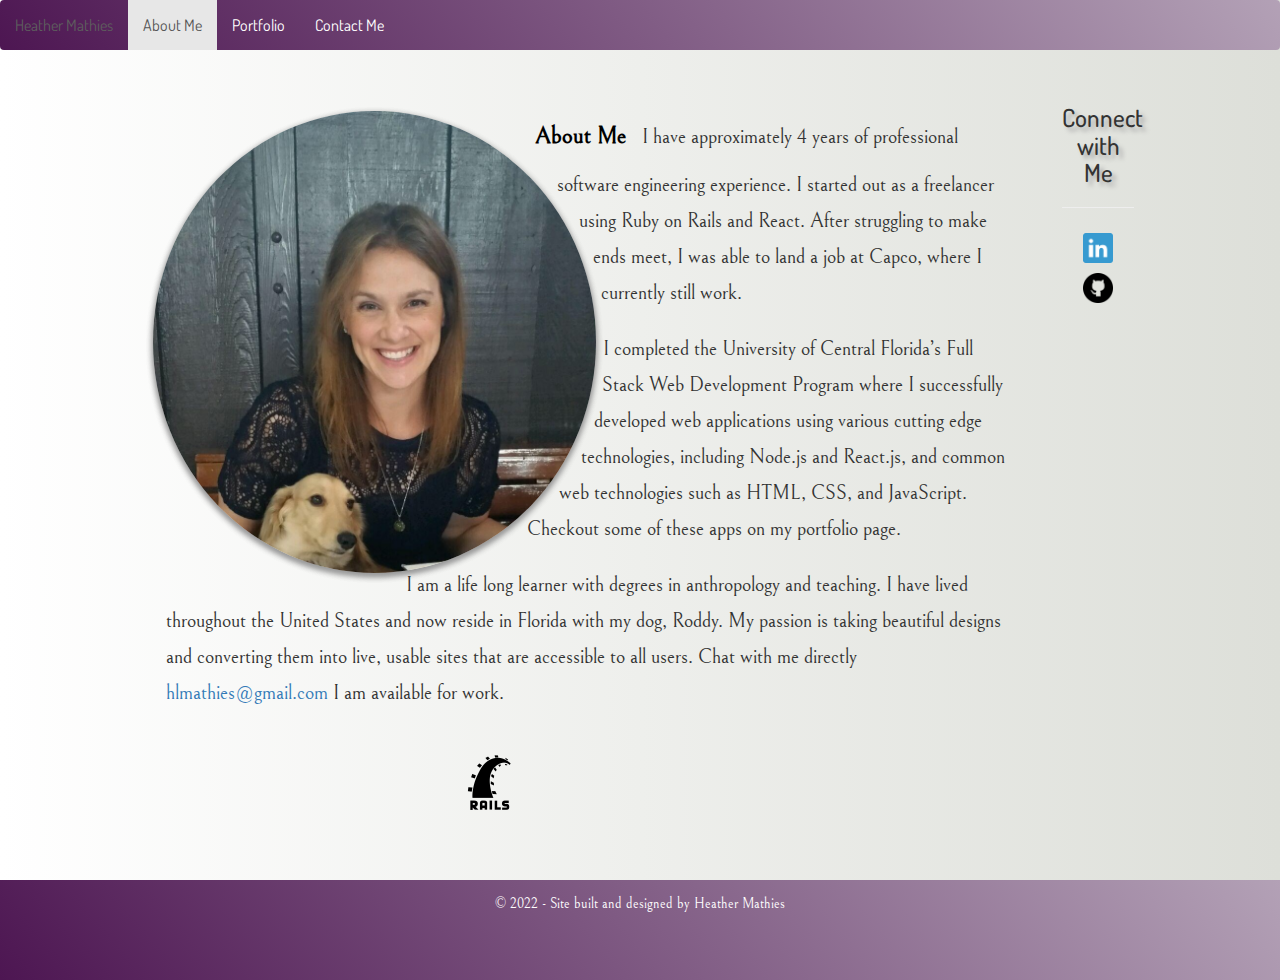
<file: index.html>
<!DOCTYPE html>
<html lang="en">

<head>
	<meta charset="UTF-8">
	<title>About</title>
	<meta name="viewport" content="width=device-width">
	<link rel="stylesheet" type="text/css" href="assets/css/reset.css">
	<!-- google fonts -->
	<link href="https://fonts.googleapis.com/css?family=Bellefair|Dosis" rel="stylesheet">
	<!-- Font Awesome CSS Icons (For cool glyphicons) -->
	<link rel="stylesheet" href="https://use.fontawesome.com/releases/v5.0.13/css/all.css" integrity="sha384-DNOHZ68U8hZfKXOrtjWvjxusGo9WQnrNx2sqG0tfsghAvtVlRW3tvkXWZh58N9jp" crossorigin="anonymous">

	<!-- Bootstrap CDN-->
	<link rel="stylesheet" href="https://maxcdn.bootstrapcdn.com/bootstrap/3.3.7/css/bootstrap.min.css">

	<link rel="stylesheet" type="text/css" href="assets/css/style.css" media="screen">
</head>

<body>
	<div class="container-fluid main-content">
		<div class="row">
			<nav class="navbar navbar-default">
				<div class="container-fluid">
					<div class="navbar-header">
						<button type="button" class="navbar-toggle" data-toggle="collapse" data-target="#myNavbar">
		        <span class="icon-bar"></span>
		        <span class="icon-bar"></span>
		        <span class="icon-bar"></span>
		      </button>
						<a class="navbar-brand" href="index.html">Heather Mathies</a>
					</div>
					<div class="collapse navbar-collapse" id="myNavbar">
						<ul class="nav navbar-nav">

							<li class="dropdown">

								<li class="active"><a href="index.html">About Me</a></li>
								<li class="inactive"><a href="portfolio.html">Portfolio</a></li>
								<li class="inactive"><a href="contact.html">Contact Me</a></li>
						</ul>
					</div>
				</div>
			</nav>
					<!-- End of navbar -->
		</div>

		<!-- About me Section <div> -->

		<div class="row" id="me">
			<section class="col-md-9 col-lg-9 col-sm-12 col-xs-12 col-md-offset-1 col-lg-offset-1">
				<div class="wrap-text">
					<img id="portfolio-image" class="img-circle curve" src="assets/images/Profile_Pic_1.jpg" alt="Picture of Heather">
					<p><span><strong id="opening-line">About Me</strong></span> I have approximately 4 years of professional software engineering experience.  I started out as a freelancer using Ruby on Rails and React.  After struggling to make ends meet, I was able to land a job at Capco, where I currently still work.  
						</p>
						<p>I completed the University of Central Florida’s Full Stack Web Development Program where I successfully developed web applications using various cutting
						edge technologies, including Node.js and React.js, and common web technologies such as HTML, CSS, and JavaScript. Checkout some of these apps on my portfolio page. </p>
						<p> I am a life long learner with degrees in anthropology and teaching. I have lived throughout the United States and now reside in Florida with my dog, Roddy. My passion is taking beautiful designs and converting them into live, usable sites that are accessible to all users.  Chat with me directly
							<SCRIPT TYPE="text/javascript">
								// protected email script by Joe Maller
								// JavaScripts available at http://www.joemaller.com
								emailE = ('hlmathies@' + 'gmail.com')
								document.write('<A href="mailto:' + emailE + '">' + emailE + '</a>')
							</script>

							<NOSCRIPT>
						    <em>Email address protected by JavaScript.<BR>
						    Please enable JavaScript to contact me.</em>
						</NOSCRIPT> I am available for work.</p>
				</div>
				<div id="program_icons">
					<img id="Rails_icon" class="fab" src="assets/images/Ruby_on_Rails.png" alt="Ruby on Rails">

					<i class="fab fa-react fa-5x"></i>
					<i class="fab fa-node fa-5x"></i>
					<i class="fab fa-js fa-5x"></i>
					<i class="fab fa-html5 fa-5x"></i>
					<i class="fab fa-css3 fa-5x"></i>
				</div>
			</section>

			<!-- about-me closing </div> -->

			<div class="row connections-div">
				<div class="col-md-1 col-lg-1 col-sm-12 col-xs-12 ">
					<h3>Connect with Me</h3>
					<hr>

					<a href="https://www.linkedin.com/in/heather-mathies" target="_blank"><img class="connections" src="assets/images/Linkedin_Icon.png" height="40" width="40" alt="linkedin"></a>
					<a href="https://github.com/hmathies" target="_blank"><img class="connections" src="assets/images/GitHub_Icon.png" height="40" width="40" alt="GitHub"></a>
				</div>
			</div>
		</div>
			<!-- Connect with me closing </div> -->
			<!--   footer   -->
			<footer id="footer" class="row">

				<p>© 2022 - Site built and designed by Heather Mathies </a>
				</p>

			</footer>
	
		</div>
		<!-- closing </div> above is for the entire container-fluid -->
		<script src="https://code.jquery.com/jquery-3.2.1.min.js"></script>
		<script src="https://maxcdn.bootstrapcdn.com/bootstrap/3.3.7/js/bootstrap.min.js"></script>
		<script src="assets/js/icons.js"></script>

</body>

</html>
</file>
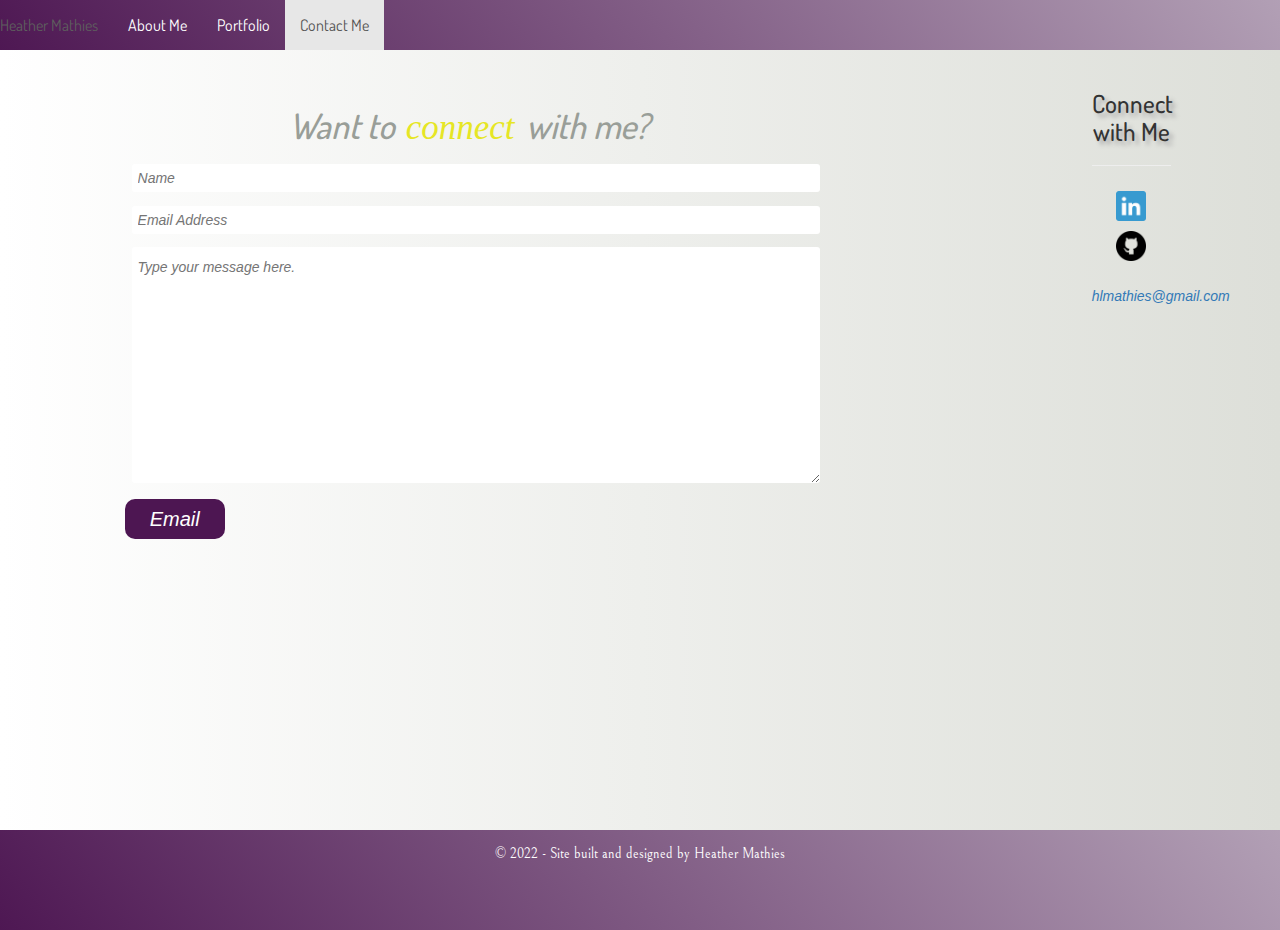
<file: contact.html>
<!DOCTYPE html>
<html lang="en">

<head>
	<meta charset="UTF-8">
	<title>Contact</title>
	<meta name="viewport" content="width=device-width">
	<link rel="stylesheet" type="text/css" href="assets/css/reset.css">
	<!-- <meta name="viewport" content="width=device-width, minimum-scale=1, maximum-scale=2"> -->
	<!-- google fonts -->
	<link href="https://fonts.googleapis.com/css?family=Bellefair|Dosis" rel="stylesheet">
	<!-- Font Awesome CSS Icons (For cool glyphicons) -->
	<link rel="stylesheet" href="https://maxcdn.bootstrapcdn.com/font-awesome/4.5.0/css/font-awesome.min.css">
	<!-- Bootstrap CDN-->
	<link rel="stylesheet" href="https://maxcdn.bootstrapcdn.com/bootstrap/3.3.7/css/bootstrap.min.css">

	<link rel="stylesheet" type="text/css" href="assets/css/style.css" media="screen">
</head>

<body>
	<div>
		<div class="row">
			<nav class="navbar navbar-default">
				<div class="container-fluid">
					<div class="navbar-header">
						<button type="button" class="navbar-toggle" data-toggle="collapse" data-target="#myNavbar">
							<span class="icon-bar"></span>
							<span class="icon-bar"></span>
							<span class="icon-bar"></span>
						</button>
						<a class="navbar-brand" href="index.html">Heather Mathies</a>
					</div>
					<div class="collapse navbar-collapse" id="myNavbar">
						<ul class="nav navbar-nav">

							<li class="dropdown">

								<li class="inactive"><a href="index.html">About Me</a></li>
								<li class="inactive"><a href="portfolio.html">Portfolio</a></li>
								<li class="active"><a href="contact.html">Contact Me</a></li>
						</ul>
					</div>
				</div>
			</nav>
			<!-- End of navbar -->
		</div>
		<!-- <div contact me> -->
	<div class="row contact-me">
		<section class="col-md-9 col-lg-9 col-sm-12 col-xs-12 col-md-offset-1 col-lg-offset-1">

			<form class="span6 flex column">
				<h1 style="text-align: center">Want to <span id="chat">connect</span> with me?</h1>
				<input id="js-name" class="span6" type="text" name="name" placeholder="Name" required />
				<input id="js-email" class="span6" type="email" placeholder="Email Address" required name="_replyto" />
				<input type="hidden" name="_subject" value="Email from my portfolio site" />
				<input type="text" name="_gotcha" style="display:none" />
				<textarea id="js-message" class="span6" name="message" rows="8" placeholder="Type your message here." required></textarea>
				<button type="submit " name="submit" class="btn btn-custom background-switch btn-xl submit">Email</button>
			</form>
			<!--/.span6-->
		</section>

		<!-- Contact me closing </div> -->

		<div class="row connections-div">
			<div class="col-md-1 col-lg-1 col-sm-12 col-xs-12 ">
				<h3>Connect with Me</h3>
				<hr>

				<a href="https://www.linkedin.com/in/heather-mathies" target="_blank"><img class="connections" src="assets/images/Linkedin_Icon.png" height="40" width="40" alt="linkedin"></a>
				<a href="https://github.com/hmathies" target="_blank"><img class="connections" src="assets/images/GitHub_Icon.png" height="40" width="40" alt="GitHub"></a><br>
				<!-- 				<a href="assets/images/Mathies_Resume.pdf">Download My Resume</a><br>
 -->
				<SCRIPT TYPE="text/javascript">
					// protected email script by Joe Maller
					// JavaScripts available at http://www.joemaller.com
					// this script is free to use and distribute
					// but please credit me and/or link to my site

					emailE = ('hlmathies@' + 'gmail.com')
					document.write('<A href="mailto:' + emailE + '">' + emailE + '</a>')
				</script>

				<NOSCRIPT>
				    <em>Email address protected by JavaScript.<BR>
				    Please enable JavaScript to contact me.</em>
				</NOSCRIPT>
			</div>
		</div>
	</div>
			<!--   footer   -->
	<footer id="footer" class="row">

		<p>© 2022 - Site built and designed by Heather Mathies </a>
		</p>

	</footer>
	</div>


	<script type="text/javascript" src="https://cdnjs.cloudflare.com/ajax/libs/jquery/3.2.1/jquery.min.js"></script>
	<script src="https://code.jquery.com/jquery-3.2.1.min.js"></script>
	<script src="https://maxcdn.bootstrapcdn.com/bootstrap/3.3.7/js/bootstrap.min.js"></script>
	<script src="assets/js/contact.js"></script>


</body>

</html>
</file>
<file: assets/css/style.css>
/* Basic HTML styles */
body {
  background: linear-gradient(90deg, #fff, #dddfd9 );
}

h2, h3 {
   font-family: 'Dosis', sans-serif;
   font-size: 25px;
   text-shadow: 4px 4px 4px #aaa;
}

p {
	font-family: 'Bellefair', serif;
}

html,body{
    height: 100%;
}


#footer {
	color: #FFF;
  clear: both;
  background: linear-gradient(50deg,  #4d1652, #b3a1b6);
  padding: 1em;
  text-align: center;
  height: 100px;
	margin-top: auto;
}
/*==============================================================================================================================================
																																		NAVBAR
===============================================================================================================================================*/
.inactive:hover {
  background-color: #dddfd9;
  color: #4d1652;
  }


.navbar-default {
    background: linear-gradient(50deg,  #4d1652, #b3a1b6);
    font-family: 'Dosis', sans-serif;
    font-size: 18px;
    text-decoration: none;

}

.navbar.navbar-default a {
    font-size: 16px;

}
.navbar.navbar-default li a {
    color: white;
    font-weight: 400;
    font-size: 16px;
}
.navbar-text {
  text-align:center;
  float:none;
	color: #fff;
}
.navbar-header {
  margin-left: 5px;
}
.navbar-default {
  border: none;
}
.navbar-default .navbar-brand {
	color: white;
}

/*===========================================================================================================================================
																																			ABOUT ME
=============================================================================================================================================*/
.wrap-text .curve {
  width: 45%;
  height: auto;
  min-width: 150px;
  float: left;
  margin-right:2em;
  border-radius: 50%;
  -webkit-shape-outside:circle();
  shape-outside:circle();
  box-shadow: 0 3px 6px #999, 0 3px 6px #999;
}
.wrap-text #opening-line {
  margin-top: 4.1875em;
  margin-bottom: 1.5em;
  color: black;
  font-weight: 700;
  font-size: 1.15em;
}
.wrap-text p {
  line-height: 1.8;
  font-size: 20px;
	margin: 3em;
}
#me{
	margin: auto;
	min-height: calc(100vh - 140px);
}

#portfolio-image{
	width: 30%;
	margin:  0 2em 2em 0;
	/* margin-bottom: 2em; */
}




/*==================================CONNECTIONS CODE==========================*/
img.connections {
    margin: auto;
    position: relative;
    height: 40px;
    display: block;
    padding: 5px;
}
.connections-div{
		width: 100%;
		padding: 0;
		text-align: center;

	}

#Rails_icon {
    padding-bottom: 40px;
}
.fab {
  padding: 0 20px 0 20px;

}
#program_icons{
    text-align: center;
    padding: 20px 0 10px 0;
}
/*==================================social icons with js==============================*/


/* body {
  margin: 0;
  font-family: arial;
  font-size: 13px;
} */
.container {
  width: 10%;
  margin: 50px auto;
}
.social-container {
  height: 100%;
  position: relative;
}
.social-container .social {
  background-color: #b3a1b6;
  border-radius: 100%;
  width: 70px;
  height: 70px;
  position: relative;
}
.social-container .social-toggle {
  position: absolute;
  font-size: 30px;
  cursor: pointer;
  width: 70px;
  height: 70px;
  text-align: center;
  padding-top: 20px;
  color: black;
}
.social-container .social-drop {
  height: 300px;
  width: 70px;
  background: #b3a1b6;
  display: none;
  position: absolute;
  top: 55px;
  border-radius: 30px;
}
.social-container .social-drop ul {
  margin-top: 10px;
}
.social-container .social-drop li {
  font-size: 35px;
  text-align: center;
  display: block;
  margin-top: 15px;
  margin-left: -23px;
  color: black;
  width: 40px;
  height: 40px;
  cursor: pointer;
}
.social-container .social-drop .lk:hover {
  color: #00aced;
}
.social-container .social-drop .st:hover {
  color: #cb2027;
}
.social-container .social-drop .gh:hover {
  color: #517fa4;
}



/*=================================================================================================================================================
																																						CONTACT PAGE
==================================================================================================================================================*/

.background-switch {
  text-align: center;
  color: white;
  width: 100px;
  height: 40px;
  background-color:#4d1652;
}
.background-switch:hover {
  background-color: #e6e625;
  color: #4d1652;
  border-radius: 30px;
  font-family: 'Indie Flower', cursive;
  }
.btn-custom {
  color: white;
  background-color: #4d1652;
}
.btn-xl {
    padding: 5px 5px;
    font-size: 20px;
    border-radius: 10px;
}
.contact-me {
	min-height: calc(100vh - 140px);
}
.contact-me h1 {
   font-family: 'Dosis', sans-serif;
   font-size: 35px;
   color: #999e98;
}
#chat {
  color: #e6e625;
  font-size: 35px;
  font-family: 'Indie Flower', cursive;
  padding: 4px;
}
.input{
  width: 80%;
  max-width: 700px;
  margin: 1%;
  line-height: 2em;
  padding: 6px;
  font-size: 1em;
  border-radius: 3px;
  border: none;
}
 .span6 {
    width: 90%;
    font-style: italic;
    max-width: 700px;
    margin: 1%;
    line-height: 2em;
    padding: 6px;
    font-size: 1em;
    border-radius: 3px;
    border: none;
    clear:both;
 }


/*=============================================================================================================================================
																																					PORTFOLIO PAGE
==============================================================================================================================================*/

 .photo-grid {
		 margin-right: 1em;
		 padding: 0;
		 width: 100%;
		 float: left;
		 text-align: center;
	}


 .photo-grid li {
	 display: inline-block;
	 margin: 1em;
	 width: 45%;
	 float: left;
	 overflow: hidden;
 }

 .photo-grid h3 img {
 	display: block;
 	height: auto;
   -webkit-transition: all 300ms;
   -moz-transition: all 300ms;
   transition: all 300ms;
 	max-width: 100%;
 }

 .photo-grid figure {
 	height: 300px;
 	overflow: hidden;
 	position: relative;
 	width: 350px;
 }


 .photo-grid figcaption {

 	background: rgba(0,0,0,0.8);
 	height: 100%;
 	left: 0;
 	opacity: 0;
 	position: absolute;
 	right: 0;
 	top: 0;
 	width: 100%;
 	-webkit-transition: all 300ms;
 	-moz-transition: all 300ms;
 	transition: all 300ms;
 	-webkit-transition-delay: 100ms;
 	-moz-transition-delay: 100ms;
 	transition-delay: 100ms;
 	z-index: 100;
 }

 .photo-grid figcaption  p {

 	font-size: 1em;
 	text-shadow: 4em;
 	position: relative;
 	top: 110px;
 	width: 50%;
 	padding: 0.5em;
 	text-align: center;
 	margin: auto;
 	border-style: solid;
 	border-color: #b3a1b6;
 	border-width: 0.2em;
   -webkit-transition: all 300ms ease-out;
   -moz-transition: all 300ms ease-out;
   transition: all 300ms ease-out;
 	vertical-align: middle;
 }

 .photo-grid figcaption span {

 	font-size: 1.6em;
 	text-shadow: 4em;
 	font-style: bold;
 	position: relative;
 	color: purple;
 	top: 2em;
 	width: 50%;
 	text-align: center;
 	margin: auto;
   -webkit-transition: all 300ms ease-out;
   -moz-transition: all 300ms ease-out;
   transition: all 300ms ease-out;
 	vertical-align: middle;
 }


 .jobs  {
   color: #fff;
   text-decoration: none;
   position: absolute;
   bottom: 0px;
   width: 100%;
   padding: 3px;
   margin-bottom: 0;
   font-weight: 300;
   line-height: 30px;
   background-color: #4d1652;
   border-bottom: 0;
   z-index: 1;
   text-shadow: none;
   margin-left: 0px;
  letter-spacing: 1px;
 }
 /*===hover events===*/

 .photo-grid li:hover figcaption{
 	opacity: 2;
 }
 .photo-grid li:hover h5 {
 	opacity: 0;
 }
 .photo-grid .jobs:hover h5 {
 	opacity: 0;
 }
 .photo-grid li:hover img {
 	opacity: 1;
 }

 .photo-grid li:hover figure img {
 	-webkit-transform: scale(1.4);
 	-moz-transform: scale(1.4);
 	transform: scale(1.4);
 }

 .photo-grid li:hover figure h3 {
 	-webkit-transform: scale(1.4);
 	-moz-transform: scale(1.4);
 	transform: scale(1.4);
 }

 .photo-grid li:hover figcaption p {
 	-moz-transform: translateY(40px);
 	-webkit-transform: translateY(40px);
 	transform: translateY(40px);
 }

 #my-projects > div > ul> h3 {
   text-align: left;
   margin-left:15px;
 }

/*==============================================================================================================================================
																																		FOOTER
===============================================================================================================================================*/
.navbar .navbar-text{
	color: white;
  min-height: 100px;
}

/*===================================================================================================================================================
																																			MEDIA QUERIES
====================================================================================================================================================*/
@media all and (max-width: 1280px) {


	/*======ABOUT ME MEDIA QUERIES========*/
	#me {
		margin: 1em;

	}
	#portfolio-image{
		width: 50%;
		margin: 0.5em;
	}
	.wrap-text #opening-line {
		font-weight: bold;
		font-size: 1.15em;
		margin: 0.5em;
		display: inline-block;

	}
	.wrap-text p {
		line-height: 1.8;
		font-size: 20px;
		margin: 1em;
	}
	/*======PORTFOLIO MEDIA QUERIES========*/
	.photo-grid li {
		display: inline-block;
		margin: 1em;
		width: 100%;
		float: left;
		overflow: hidden;
	}

	.photo-grid {
			margin-right: 1em;
			padding: 0;
			width: 100%;
			float: left;
	 }
	  .jobs h3 a {
		    width: 100%;
		    height: 70px;
		    margin-right: 40px;
		    font-size: 50px;
		    padding: 20px;
		    margin-bottom: 40px;
	  }

	/*======CONTACT ME MEDIA QUERIES========*/
	.span6{
		  width: 100%;
		  height: 75%;
	}
	form input {
			width: 100%;
	}

	#messagebox {
			width: 100%;
	}

  .footer {
    margin-top: 40px;
    height: 100px;
  }


	/*======CONNECTIONS DIV MEDIA QUERIES========*/
	.connections-div{
			width: 100%;
			padding: 0;
			margin: 0;
			text-align: center;

		}
  .connections-div a {
    text-decoration: none;
    font-style: italic;
  }
}

@media all and (max-width: 991px) {

/*======NAVBAR MEDIA QUERIES========*/
  ul {
    width: 25%;
  }
	li {
		float: right;	
	}
	a {
		padding: 10px 3%;
		line-height: 20px;
		border-top: 1px solid #333;
	}
		/*======ABOUT ME MEDIA QUERIES========*/

		#me {
			margin: 1em;

		}
		/* #portfolio-image{
			width: 40%;
			margin: 0.5em;
		} */
		.wrap-text #opening-line {
			font-weight: bold;
			font-size: 1.15em;
			margin: 0.5em;
			/* float: right; */
			display: inline-block;

		}
		.wrap-text p {
			line-height: 1.8;
			font-size: 20px;
			margin: 1em;
		}

		/*======PORTFOLIO MEDIA QUERIES========*/
    .photo-grid li {
      display: inline-block;
      margin: 1em;
      width: 100%;
      float: left;
      padding: 0;
    }

    .photo-grid ul{

        padding: 0;
        margin: 0;

      }
      div.row #my-projects{
          margin: 0;
          padding: 0;
        }


/*======CONTACT ME MEDIA QUERIES========*/
		form input {
			 width: 100%
		}
		#messagebox {
			  width: 100%;
		}
/*======CONNECTIONS DIV MEDIA QUERIES========*/
.connections-div{
		/* width: 100%; */
		padding: 0;
		margin: 0;
		text-align: center;
		clear: both;

	}
  img.connections {
      margin: auto;
      position: relative;
      height: 40px;
      display: inline;
      padding: 5px;
  }
}

@media all and (max-width: 768px) {

/*======NAVBAR MEDIA QUERIES========*/

   ul {

      width: 25%;
      li {
        float: none;
        a {
          padding: 10px 3%;
          line-height: 20px;
          border-top: 1px solid #333;
        }
      }
    }
	  .navbar-header {
	      position: static;
	      width: 600px;
	      padding: 0px;
	      margin-left:5px;
	    }
	  .navbar-right {
	      position:static;
	      float: left;
	      margin: 3px;
	    }
	/*======ABOUT ME MEDIA QUERIES========*/

	#portfolio-image{
		width: 40%;
		margin: 0.5em;
	}
	.wrap-text #opening-line {
		font-weight: bold;
		font-size: 1.15em;
		margin: 0.5em;
		/* float: right; */
		display: inline-block;

	}
	.wrap-text p {
		line-height: 1.8;
		font-size: 20px;
		margin: 1em;
	}

	/*======PORTFOLIO MEDIA QUERIES========*/
  .photo-grid li {
    /* display: inline-block; */
    margin: 1em;
    width: 100%;
    float: left;

    padding: 0;
  }

  .photo-grid ul{

      padding: 0;
      margin: 0;

    }
    div.row #my-projects{
        margin: 0;
        padding: 0;
      }

		 /*=======CONTACT ME MEDIA QUERIES============*/

		 .contact-me {
		 	margin: 1em;
		 }
	/*======CONNECTIONS DIV MEDIA QUERIES========*/

	.connections-div{
			width: 100%;
			padding: 0;
			margin: 0;
			text-align: center;

		}


}

/*====================================== DONT TOUCH BELOW MEDIA QUERY======================================================================*/
@media all and (max-width: 440px) {

	/*======NAVBAR MEDIA QUERIES========*/

     .navbar.navbar-default .navbar-custom ul li a {
      background: #4d1652;
      width: 25%;
    }
		li {
			float: left;

		}
		a {
			padding: 10px 3%;
			line-height: 20px;
			border-top: 1px solid #333;
		}
		  .navbar.navbar-default .navbar-custom li a {
		    	width: 100%;

		  }
		  .navbar-header {
		      position: static;
		      width: 100%;
		    }
		  .navbar-right {
		      position: static;
		      float: left;
		      margin: 3px;
		    }

/*======ABOUT ME MEDIA QUERIES========*/
			#portfolio-image {
				width: 100%;
				margin: 0.2em;
			}
			.wrap-text #opening-line {
			  font-weight: bold;
			  font-size: 1.15em;
				margin-top: 1em;
				/* float: right; */
				display: inline-block;

			}
			.wrap-text p {
			  line-height: 1.8;
			  font-size: 20px;
			  margin: auto;
			}

      .wrap-text .curve {
        margin: auto;
      }

			#me {
				margin: auto;
				padding: 0;
			}



/*======PORTFOLIO MEDIA QUERIES========*/
		.photo-grid li {
			/* display: inline-block; */
			margin: auto;
			width: 100%;
			float: left;
		  padding-bottom: 10px;
		}

	  .photo-grid ul{
	      padding: 0;
				margin: 0;
	    }
		div.row #portfolio-div{
				margin: 0;
				padding: 0;
			}

/*=======CONTACT ME MEDIA QUERIES============*/

		.contact-me {
			margin: auto;
			padding: 0;
		}
/*======CONNECTIONS DIV MEDIA QUERIES========*/

		  .connections-div{
					width: 100%;
					padding: 0;
					margin: 0;
					text-align: center;

		    }
				.navbar {
					margin: 0;
					padding: 0;
				}

  }
</file>
